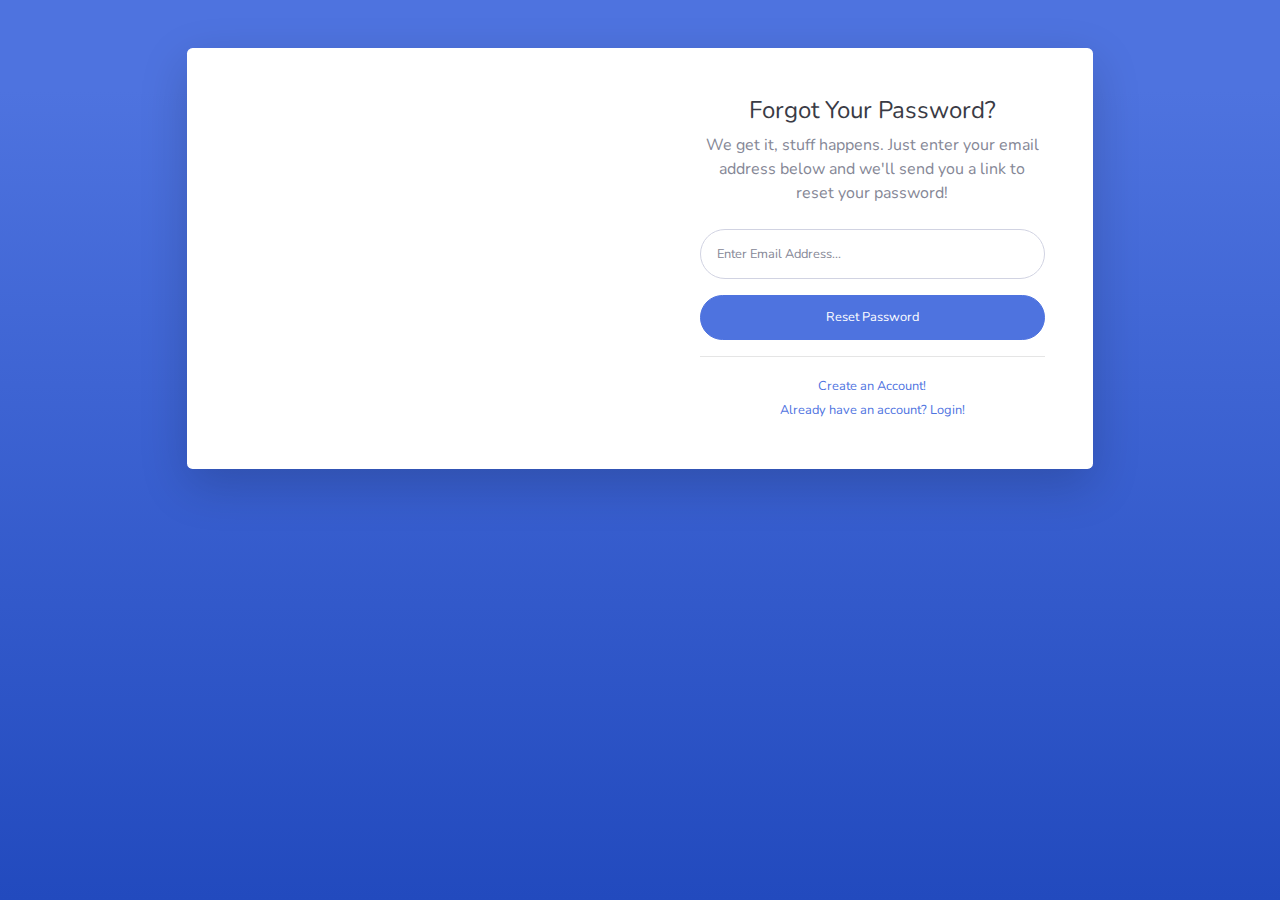
<file: admin/forgot-password.html>
<!DOCTYPE html>
<html lang="en">

<head>

    <meta charset="utf-8">
    <meta http-equiv="X-UA-Compatible" content="IE=edge">
    <meta name="viewport" content="width=device-width, initial-scale=1, shrink-to-fit=no">
    <meta name="description" content="">
    <meta name="author" content="">

    <title>SB Admin 2 - Forgot Password</title>

    <!-- Custom fonts for this template-->
    <link href="vendor/fontawesome-free/css/all.min.css" rel="stylesheet" type="text/css">
    <link
        href="https://fonts.googleapis.com/css?family=Nunito:200,200i,300,300i,400,400i,600,600i,700,700i,800,800i,900,900i"
        rel="stylesheet">

    <!-- Custom styles for this template-->
    <link href="css/sb-admin-2.min.css" rel="stylesheet">

</head>

<body class="bg-gradient-primary">

    <div class="container">

        <!-- Outer Row -->
        <div class="row justify-content-center">

            <div class="col-xl-10 col-lg-12 col-md-9">

                <div class="card o-hidden border-0 shadow-lg my-5">
                    <div class="card-body p-0">
                        <!-- Nested Row within Card Body -->
                        <div class="row">
                            <div class="col-lg-6 d-none d-lg-block bg-password-image"></div>
                            <div class="col-lg-6">
                                <div class="p-5">
                                    <div class="text-center">
                                        <h1 class="h4 text-gray-900 mb-2">Forgot Your Password?</h1>
                                        <p class="mb-4">We get it, stuff happens. Just enter your email address below
                                            and we'll send you a link to reset your password!</p>
                                    </div>
                                    <form class="user">
                                        <div class="form-group">
                                            <input type="email" class="form-control form-control-user"
                                                id="exampleInputEmail" aria-describedby="emailHelp"
                                                placeholder="Enter Email Address...">
                                        </div>
                                        <a href="login.html" class="btn btn-primary btn-user btn-block">
                                            Reset Password
                                        </a>
                                    </form>
                                    <hr>
                                    <div class="text-center">
                                        <a class="small" href="register.html">Create an Account!</a>
                                    </div>
                                    <div class="text-center">
                                        <a class="small" href="login.html">Already have an account? Login!</a>
                                    </div>
                                </div>
                            </div>
                        </div>
                    </div>
                </div>

            </div>

        </div>

    </div>

    <!-- Bootstrap core JavaScript-->
    <script src="vendor/jquery/jquery.min.js"></script>
    <script src="vendor/bootstrap/js/bootstrap.bundle.min.js"></script>

    <!-- Core plugin JavaScript-->
    <script src="vendor/jquery-easing/jquery.easing.min.js"></script>

    <!-- Custom scripts for all pages-->
    <script src="js/sb-admin-2.min.js"></script>

</body>

</html>
</file>
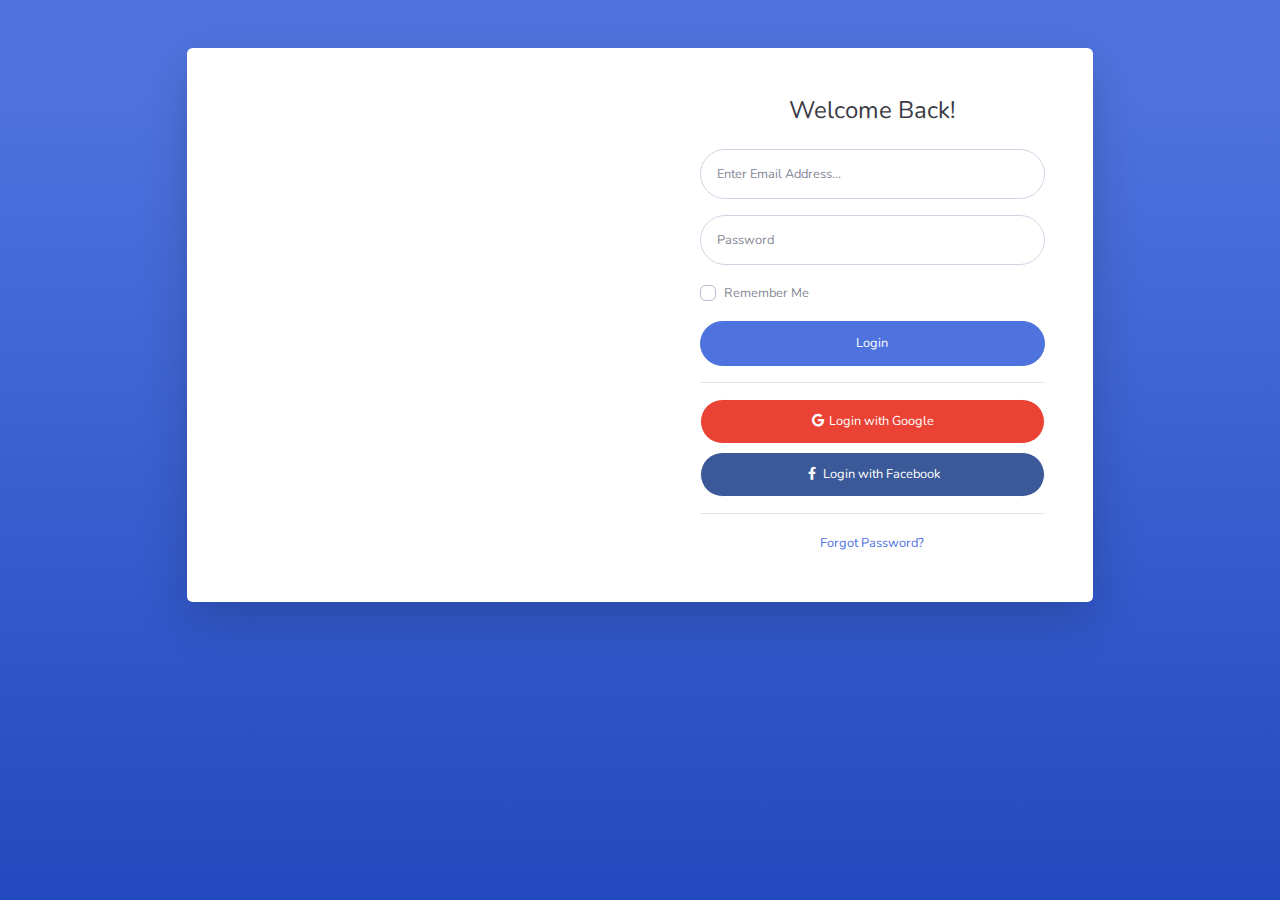
<file: admin/login.html>
<!DOCTYPE html>
<html lang="en">

<head>

    <meta charset="utf-8">
    <meta http-equiv="X-UA-Compatible" content="IE=edge">
    <meta name="viewport" content="width=device-width, initial-scale=1, shrink-to-fit=no">
    <meta name="description" content="">
    <meta name="author" content="">

    <title>Admin- Login</title>

    <!-- Custom fonts for this template-->
    <link href="vendor/fontawesome-free/css/all.min.css" rel="stylesheet" type="text/css">
    <link
        href="https://fonts.googleapis.com/css?family=Nunito:200,200i,300,300i,400,400i,600,600i,700,700i,800,800i,900,900i"
        rel="stylesheet">

    <!-- Custom styles for this template-->
    <link href="css/sb-admin-2.min.css" rel="stylesheet">

</head>

<body class="bg-gradient-primary">

    <div class="container">

        <!-- Outer Row -->
        <div class="row justify-content-center">

            <div class="col-xl-10 col-lg-12 col-md-9">

                <div class="card o-hidden border-0 shadow-lg my-5">
                    <div class="card-body p-0">
                        <!-- Nested Row within Card Body -->
                        <div class="row">
                            <div class="col-lg-6 d-none d-lg-block bg-login-image"></div>
                            <div class="col-lg-6">
                                <div class="p-5">
                                    <div class="text-center">
                                        <h1 class="h4 text-gray-900 mb-4">Welcome Back!</h1>
                                    </div>
                                    <form class="user">
                                        <div class="form-group">
                                            <input type="email" class="form-control form-control-user"
                                                id="exampleInputEmail" aria-describedby="emailHelp"
                                                placeholder="Enter Email Address...">
                                        </div>
                                        <div class="form-group">
                                            <input type="password" class="form-control form-control-user"
                                                id="exampleInputPassword" placeholder="Password">
                                        </div>
                                        <div class="form-group">
                                            <div class="custom-control custom-checkbox small">
                                                <input type="checkbox" class="custom-control-input" id="customCheck">
                                                <label class="custom-control-label" for="customCheck">Remember
                                                    Me</label>
                                            </div>
                                        </div>
                                        <a href="index.html" class="btn btn-primary btn-user btn-block">
                                            Login
                                        </a>
                                        <hr>
                                        <a href="index.html" class="btn btn-google btn-user btn-block">
                                            <i class="fab fa-google fa-fw"></i> Login with Google
                                        </a>
                                        <a href="index.html" class="btn btn-facebook btn-user btn-block">
                                            <i class="fab fa-facebook-f fa-fw"></i> Login with Facebook
                                        </a>
                                    </form>
                                    <hr>
                                    <div class="text-center">
                                        <a class="small" href="forgot-password.html">Forgot Password?</a>
                                    </div>
                                   
                                </div>
                            </div>
                        </div>
                    </div>
                </div>

            </div>

        </div>

    </div>

    <!-- Bootstrap core JavaScript-->
    <script src="vendor/jquery/jquery.min.js"></script>
    <script src="vendor/bootstrap/js/bootstrap.bundle.min.js"></script>

    <!-- Core plugin JavaScript-->
    <script src="vendor/jquery-easing/jquery.easing.min.js"></script>

    <!-- Custom scripts for all pages-->
    <script src="js/sb-admin-2.min.js"></script>

</body>

</html>
</file>
